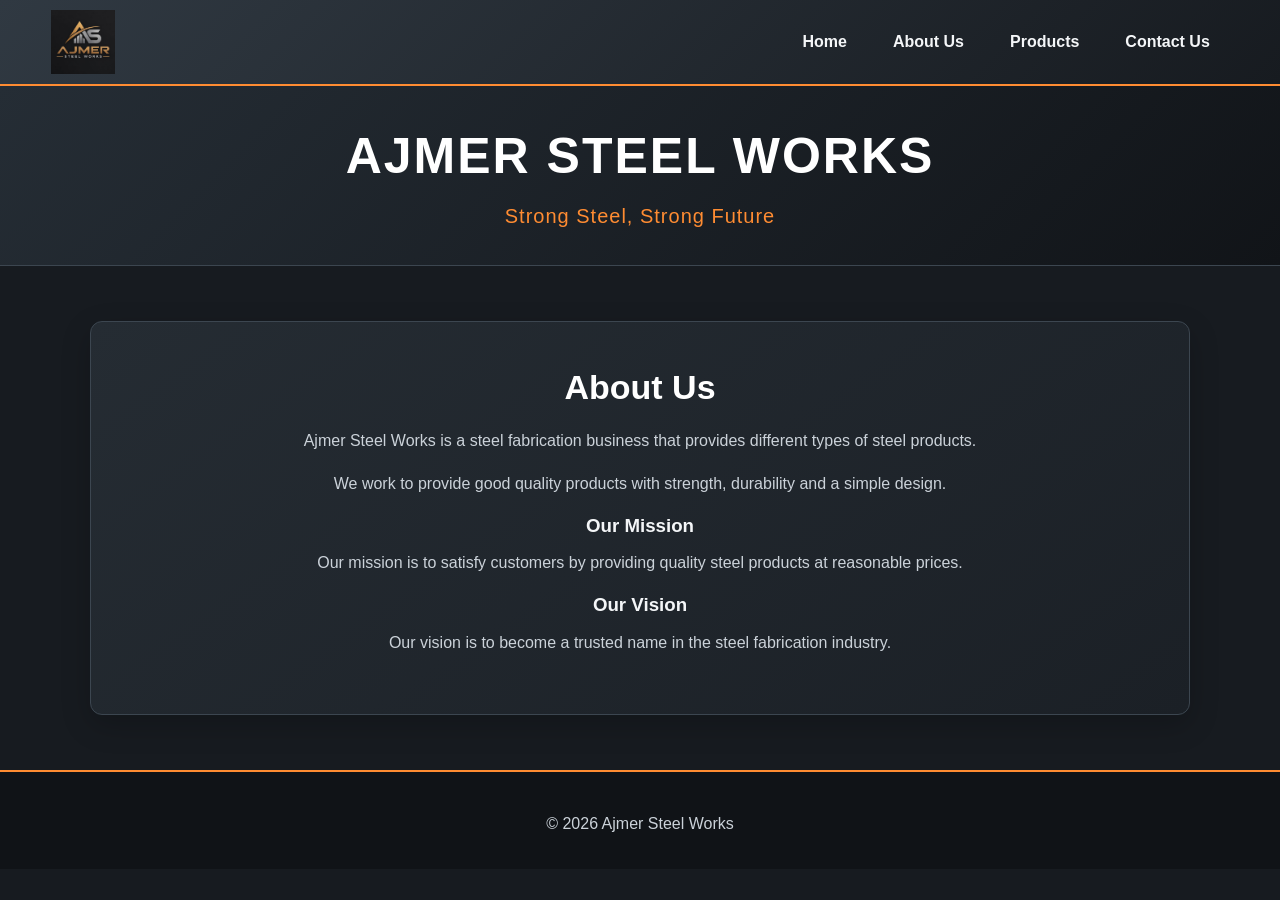
<file: about us.html>
<!DOCTYPE html>
<html>
<head>
    <meta charset="UTF-8">
    <meta name="viewport" content="width=device-width, initial-scale=1">
    <title>Steel Works - About Us</title>
    <link rel="stylesheet" href="css/style.css">
    <link rel="stylesheet" href="css/responsive.css">
</head>
<body>

    <header>
        <div class="image"><img class="logo" src="images/logo.jpeg" alt="Ajmer Steel Works logo"></div>
        <nav>
            <a href="index.html" class="hello">Home</a>
            <a href="about us.html" class="hello">About Us</a>
            <a href="Product.html" class="hello">Products</a>
            <a href="contact us.html" class="hello">Contact Us</a>
        </nav>
    </header>
    <section class="hero-title">

        <h1>AJMER STEEL WORKS</h1>

        <p>Strong Steel, Strong Future</p>

    </section>


    <div class="main">
        <h2>About Us</h2>

        <p>Ajmer Steel Works is a steel fabrication business
        that provides different types of steel products.</p>

        <p>We work to provide good quality products with
        strength, durability and a simple design.</p>

        <h3>Our Mission</h3>
        <p>Our mission is to satisfy customers by providing
        quality steel products at reasonable prices.</p>

        <h3>Our Vision</h3>
        <p>Our vision is to become a trusted name in the
        steel fabrication industry.</p>
    </div>

    <footer>
        <p> &copy; 2026 Ajmer Steel Works</p>
    </footer>

</body>
</html>
</file>
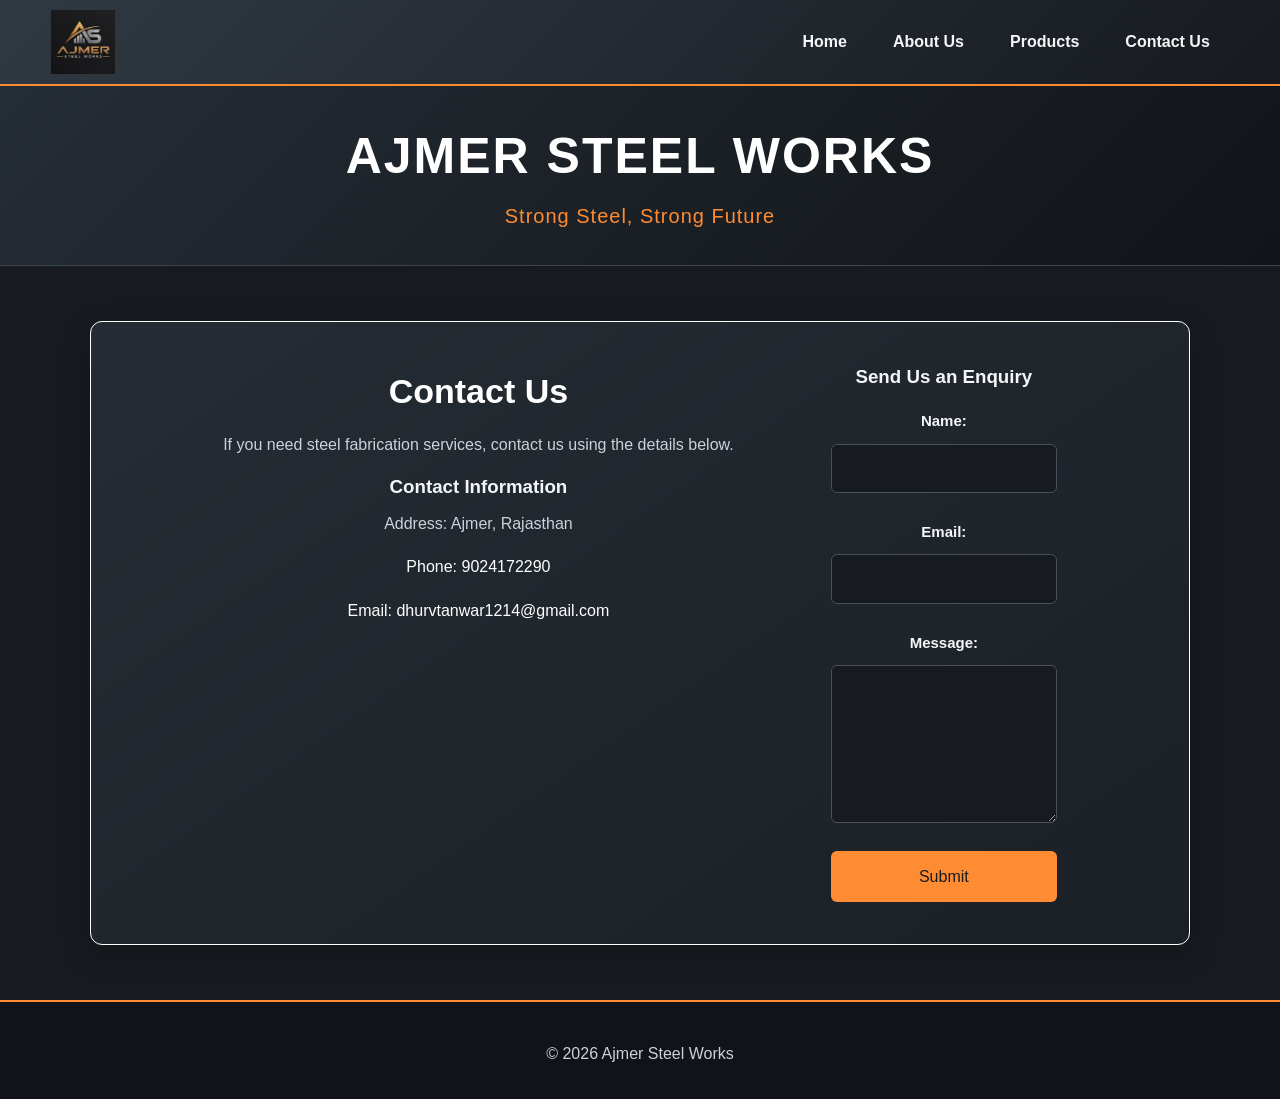
<file: contact us.html>
<!DOCTYPE html>
<html>
<head>
    <meta charset="UTF-8">
    <meta name="viewport" content="width=device-width, initial-scale=1">
    <title>Steel Works - Contact Us</title>
    <link rel="stylesheet" href="css/style.css">
    <link rel="stylesheet" href="css/responsive.css">
    <style>
        .main{
            border: 1PX SOLID white;
            display: flex;  
            justify-content: space-evenly;
            align-items: center;
            flex-wrap: wrap;
        }
        .box.box1{

            height: 100%;
            width:45%;
            border: 1px solid white;

        }
        form{
            height: 100%;
        }
        .main a{
            color: white;
            text-decoration: none;
        }
    </style>
    <link rel="stylesheet" href="css/responsive.css">
</head>
<body>

    <header>
        <div class="image"><img class="logo" src="images/logo.jpeg" alt="Ajmer Steel Works logo"></div>
        <nav>
            <a href="index.html" class="hello">Home</a>
            <a href="about us.html" class="hello">About Us</a>
            <a href="Product.html" class="hello">Products</a>
            <a href="contact us.html" class="hello">Contact Us</a>
        </nav>
    </header>
     <section class="hero-title">

        <h1>AJMER STEEL WORKS</h1>

        <p>Strong Steel, Strong Future</p>

    </section>

   

    <div class="main">
       <div class="box">
         <h2>Contact Us</h2>

        <p>If you need steel fabrication services, contact us
        using the details below.</p>

        <h3>Contact Information</h3>
        <p>Address: Ajmer, Rajasthan</p>
        <p><a href="tel:9024172290">Phone: 9024172290</a></p>
        <p><a href="mailto:dhurvtanwar1214@gmail.com">Email: dhurvtanwar1214@gmail.com </a></p>
        <iframe src="https://www.google.com/maps/embed?pb=!1m18!1m12!1m3!1d3572.6331531062983!2d74.6521875!3d26.435312499999995!2m3!1f0!2f0!3f0!3m2!1i1024!2i768!4f13.1!3m3!1m2!1s0x396be6ce06bcaa2d%3A0x934f773a2ea753d3!2sTanwar%20Steel%20works!5e0!3m2!1sen!2sin!4v1792991952451!5m2!1sen!2sin" width="100%" height="250" style="border:0;" allowfullscreen="" loading="lazy" referrerpolicy="strict-origin-when-cross-origin"></iframe>
       </div>
       <div class="box1">
         <h3>Send Us an Enquiry</h3>

        <form>
            <label>Name:</label>
            <input type="text" name="name">

            <label>Email:</label>
            <input type="email" name="email">

            <label>Message:</label>
            <textarea name="message" rows="5"></textarea>

            <input type="submit" value="Submit">
        </form>

       </div>
           </div>

    <footer>
        <p> &copy; 2026 Ajmer Steel Works</p>
    </footer>

</body>
</html>
</file>
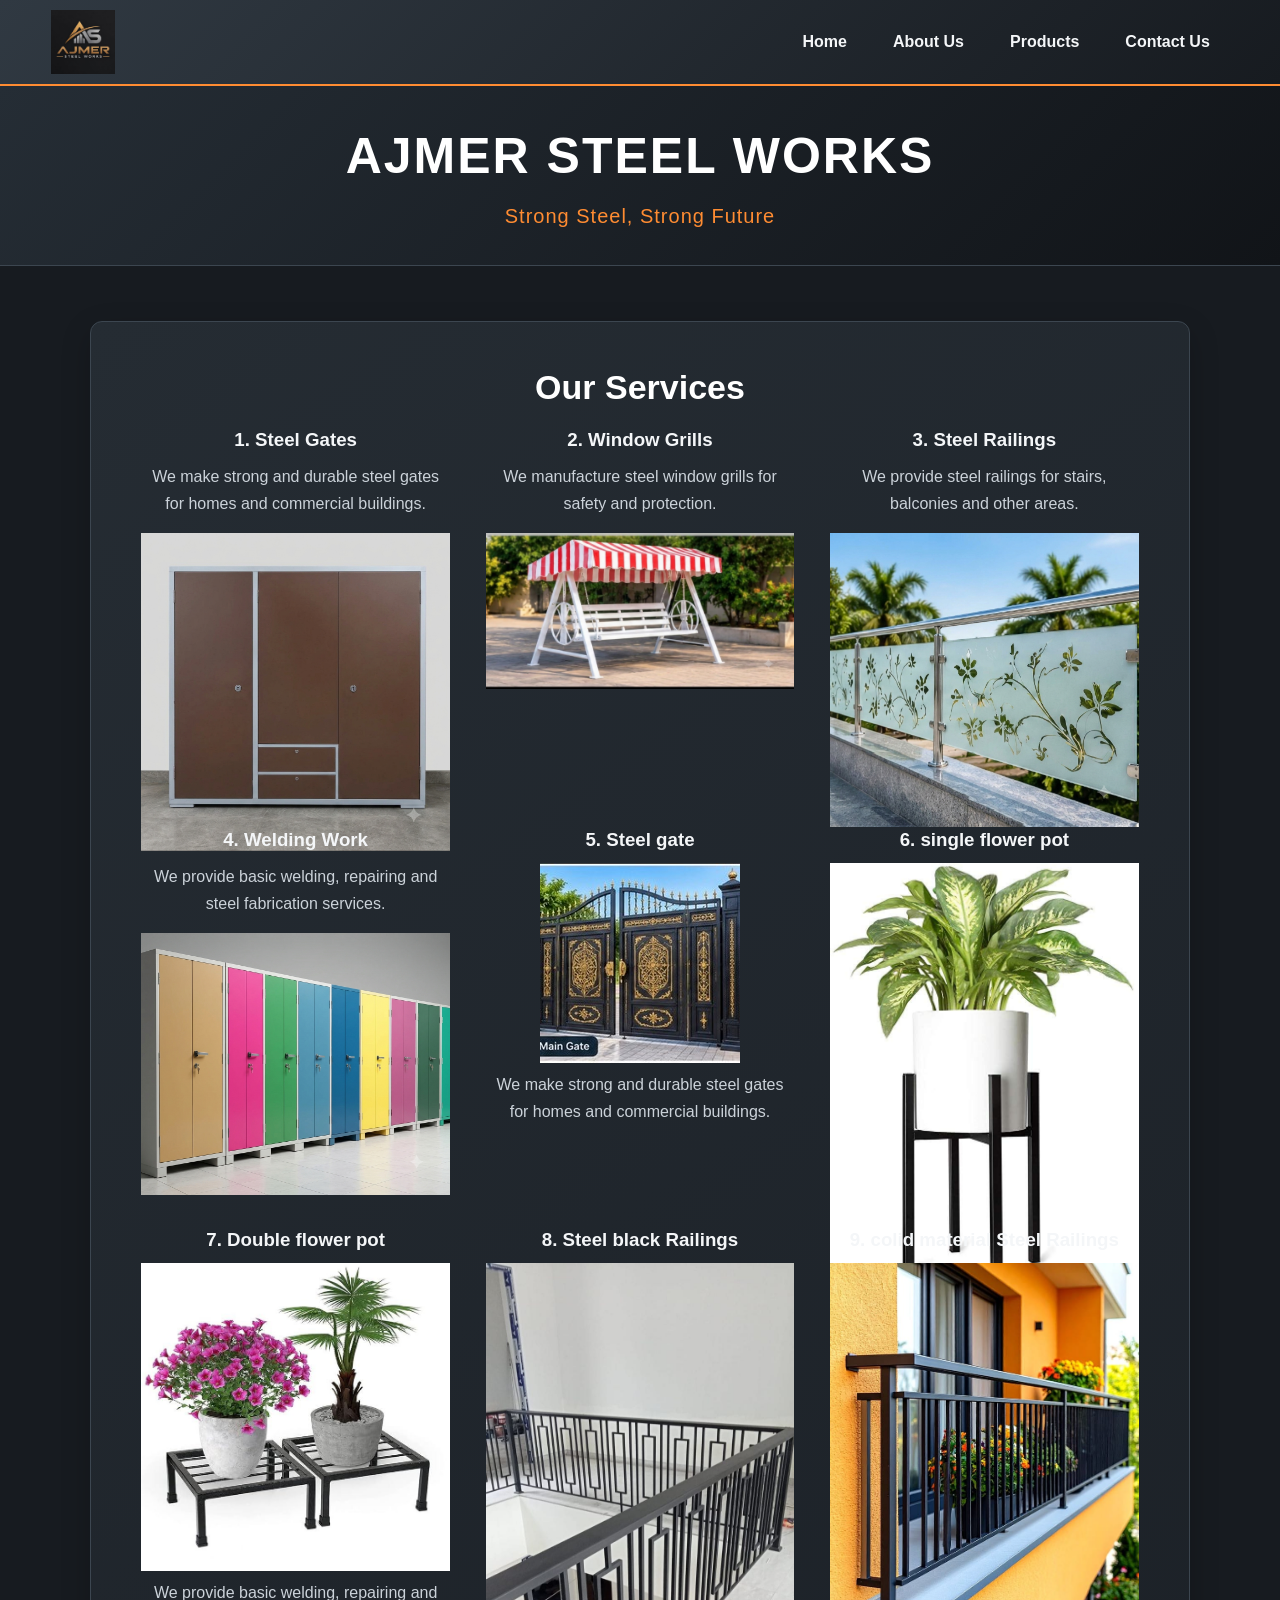
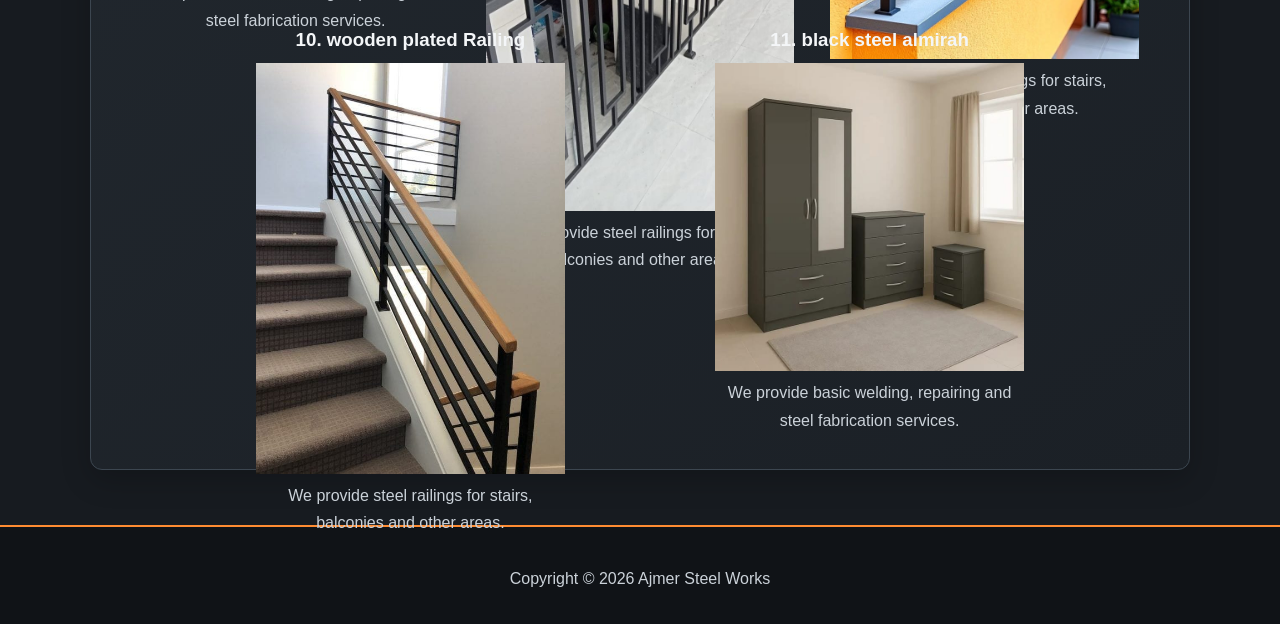
<file: Product.html>
<!DOCTYPE html>
<html>
<head>
    <meta charset="UTF-8">
    <meta name="viewport" content="width=device-width, initial-scale=1">
    <title>Steel Works - Services</title>
    <link rel="stylesheet" href="css/style.css">
    <link rel="stylesheet" href="css/responsive.css">
    <style>
        
       .box{
        /* border: 1px solid WHITE; */
        display: flex;
        justify-content: space-evenly;
        height: 90%;
        width: 100%;
        flex-wrap: wrap;
        row-gap: 2%;
        column-gap: 2%;
       }
       .b1{
        height: 400px;
        /* border: 1px solid white; */
        width: 30%;
       }
       
    </style>
    <link rel="stylesheet" href="css/responsive.css">
</head>
<body>

   <header>
        <div class="image"><img class="logo" src="images/logo.jpeg" alt="Ajmer Steel Works logo"></div>
        <nav>
            <a href="index.html" class="hello">Home</a>
            <a href="about us.html" class="hello">About Us</a>
            <a href="Product.html" class="hello">Products</a>
            <a href="contact us.html" class="hello">Contact Us</a>
        </nav>
    </header>
    <section class="hero-title">

        <h1>AJMER STEEL WORKS</h1>

        <p>Strong Steel, Strong Future</p>

    </section>

    

    <div class="main">
        <div class="card">
            <div class="img"></div>
            <h2>Our Services</h2>
        </div>
        <div class="box">
        <div class="b1">
            <h3>1. Steel Gates</h3>
        <p>We make strong and durable steel gates for homes
        and commercial buildings.</p>
        <img src="images/img1.png" alt="">

        </div>
        <div class="b1">
        <h3>2. Window Grills</h3>
        <p>We manufacture steel window grills for safety
        and protection.</p>
         <img src="images/img2.png" alt="">
            </div>
            <div class="b1">
        <h3>3. Steel Railings</h3>
        <p>We provide steel railings for stairs, balconies
        and other areas.</p>
         <img src="images/img3.png" alt="">
            </div>
            <div class="b1">
        <h3>4. Welding Work</h3>
         <p>We provide basic welding, repairing and steel
        fabrication services.</p>
         <img src="images/img4.png" alt="">
         </div>
         <div class="b1">
        <h3>5. Steel gate </h3>
         <img src="images/img5.jpg" alt="">
         <p>We make strong and durable steel gates for homes
        and commercial buildings.</p>
        </div>
        <div class="b1">

            <h3>6.  single flower pot</h3>
            <img src="images/img6.jpeg" alt="">
            <p>We provide basic welding, repairing and steel
            fabrication services.</p>
        </div>
        <div class="b1">
            <h3>7. Double flower pot</h3>
             <img src="images/img7.jpeg" alt="">
             <p>We provide basic welding, repairing and steel
            fabrication services.</p>
        </div>
        <div class="b1">
            <h3>8. Steel black Railings</h3>
             <img src="images/img8.jpeg" alt="">
              <p>We provide steel railings for stairs, balconies
            and other areas.</p>
        </div>
        <div class="b1">
            <h3>9. colid material Steel Railings</h3>
             <img src="images/img9.jpeg" alt="">
              <p>We provide steel railings for stairs, balconies
            and other areas.</p>

        </div>
        <div class="b1">
            <h3>10. wooden plated Railing</h3>
             <img src="images/img10.jpeg" alt="">
              <p>We provide steel railings for stairs, balconies
            and other areas.</p>
        </div>
        <div class="b1">
            <h3>11. black steel almirah</h3>
            <img src="images/img11.jpeg" alt="">
             <p>We provide basic welding, repairing and steel
            fabrication services.</p>
        </div>
  





        </div>
    </div>

    <footer>
        <p>Copyright &copy; 2026 Ajmer Steel Works</p>
    </footer>

</body>
</html>
</file>
<file: css/style.css>
/* ==================================================
   AJMER STEEL WORKS
   COMPLETE WEBSITE CSS
   Dark Steel + Orange Theme
   Product Page Images: 16:9
   ================================================== */

/* 1. GLOBAL RESET */
* {
    margin: 0;
    padding: 0;
    box-sizing: border-box;
}

:root {
    --dark: #171B20;
    --dark-card: #222930;
    --steel: #303942;
    --orange: #FF8C32;
    --orange-light: #FFAA61;
    --white: #F4F6F8;
    --grey: #CBD2D9;
    --border: #3C4650;
}

html {
    scroll-behavior: smooth;
}

body {
    width: 100%;
    min-height: 100vh;
    overflow-x: hidden;
    background: var(--dark);
    color: var(--white);
    font-family: Arial, Helvetica, sans-serif;
    font-size: 16px;
    line-height: 1.7;
    text-align: center;
}
img,
video {
    max-width: 100%;
}

a {
    -webkit-tap-highlight-color: transparent;
}

/* 2. HEADER AND NAVIGATION  (single source of truth for ALL pages)
   Do NOT override header, nav, .image or .logo in page <style> blocks
   or in responsive.css - that is what made the nav differ per page. */
header {
    width: 100%;
    min-height: 84px;
    padding: 10px 4%;
    background: linear-gradient(135deg, #303942, #171B20);
    border-bottom: 2px solid var(--orange);
    position: relative;
    display: flex;
    justify-content: space-between;
    align-items: center;
    gap: 16px;
    z-index: 10;
}

header .image {
    flex: 0 0 auto;
    width: auto;
    height: 64px;
}

header .image img,
header .logo {
    display: block;
    width: auto;
    max-width: none;
    height: 64px;
    object-fit: contain;
}

nav {
    flex: 1 1 auto;
    width: auto;
    max-width: none;
    min-height: 0;
    margin: 0;
    padding: 0;
    display: flex;
    align-items: center;
    justify-content: flex-end;
    flex-wrap: wrap;
    gap: 8px;
}

nav a {
    min-height: 44px;
    padding: 8px 18px;
    display: inline-flex;
    justify-content: center;
    align-items: center;
    color: var(--white);
    font-size: 16px;
    font-weight: bold;
    line-height: 1.2;
    text-decoration: none;
    text-transform: capitalize;
    white-space: nowrap;
    border: 1px solid transparent;
    border-radius: 7px;
    transition: 0.3s ease;
}

nav a:hover,
nav a:focus-visible {
    color: var(--orange);
    background: var(--steel);
    border-color: var(--border);
}

/* Tablet */
@media (max-width: 900px) {
    header { padding: 10px 3%; }
    nav a { padding: 8px 12px; font-size: 15px; }
}

/* Mobile: logo centred on top, links in one row below */
@media (max-width: 600px) {
    header {
        flex-direction: column;
        justify-content: center;
        gap: 8px;
        padding: 10px 8px;
    }
    header .image,
    header .image img,
    header .logo { height: 52px; }
    nav {
        width: 100%;
        flex: 0 0 auto;
        justify-content: center;
        gap: 4px;
    }
    nav a { min-height: 40px; padding: 8px 10px; font-size: 14px; }
}

/* Very small phones */
@media (max-width: 360px) {
    nav a { padding: 8px 7px; font-size: 13px; }
}

/* 3. BUSINESS TITLE */
.hero-title {
    width: 100%;
    padding: 38px 20px 32px;
    background: linear-gradient(135deg, #252D35, #111418);
    border-bottom: 1px solid var(--border);
}

.hero-title h1 {
    color: #FFFFFF;
    font-size: clamp(28px, 4.5vw, 50px);
    font-weight: 800;
    line-height: 1.3;
    letter-spacing: 2px;
    overflow-wrap: anywhere;
}

.hero-title p {
    color: var(--orange);
    font-size: clamp(15px, 2vw, 20px);
    letter-spacing: 1px;
    margin: 10px 0 0;
}

/* 4. GENERAL TYPOGRAPHY */
h1,
h2,
h3 {
    line-height: 1.4;
}

h2 {
    margin-bottom: 15px;
}

h3 {
    margin-bottom: 10px;
}

p {
    color: var(--grey);
    margin-bottom: 15px;
}

.section-tag {
    display: inline-block;
    color: var(--orange);
    font-size: 12px;
    font-weight: bold;
    letter-spacing: 2px;
    margin-bottom: 10px;
}

/* ==================================================
   5. PRODUCT PAGE IMAGE FIX
   IMPORTANT: Add class="products-page" to the
   body element in Product.html.
   
   All product images use a consistent 16:9 box.
   This rule does not change image sizing on other
   pages. !important overrides ordinary inline
   width and height values in existing HTML.
   ================================================== */

body.products-page img:not(.logo):not(.no-16-9) {
    display: block !important;

    width: 100% !important;
    max-width: 800px !important;
    min-width: 0 !important;

    height: auto !important;
    aspect-ratio: 16 / 9 !important;

    margin: 16px auto !important;

    object-fit: cover !important;
    object-position: center !important;

    border-radius: 6px;
}

/* Make images fill their product card instead of
   using the standalone 800px maximum width. */
body.products-page .product-card img,
body.products-page .product-item img,
body.products-page .product-list img,
body.products-page .products-list img {
    width: 100% !important;
    max-width: 100% !important;
    aspect-ratio: 16 / 9 !important;
    height: auto !important;
    margin: 0 !important;
    object-fit: cover !important;
    border-radius: 0;
}

/* If an image must retain its original display,
   add class="no-16-9" to that image. */
body.products-page img.no-16-9 {
    width: auto !important;
    height: auto !important;
    aspect-ratio: auto !important;
    max-width: 100% !important;
}

/* ==================================================
   6. HERO VIDEO
   ================================================== */

.hero-banner {
    position: relative;
    width: 100%;
    height: clamp(320px, 48vw, 540px);
    overflow: hidden;
    background: #0D0F12;
}

.hero-banner video {
    position: absolute;
    inset: 0;
    display: block;
    width: 100%;
    height: 100%;
    object-fit: cover;
    object-position: center;
}

.video-overlay {
    position: absolute;
    inset: 0;
    z-index: 2;

    display: flex;
    flex-direction: column;
    justify-content: center;
    align-items: flex-start;

    padding: 40px 8%;
    text-align: left;

    background: linear-gradient(
        90deg,
        rgba(13, 15, 18, 0.90),
        rgba(13, 15, 18, 0.50),
        rgba(13, 15, 18, 0.10)
    );
}

.video-overlay span {
    color: var(--orange-light);
    font-size: 13px;
    font-weight: bold;
    letter-spacing: 2px;
}

.video-overlay h2 {
    color: #FFFFFF;
    font-size: clamp(32px, 5vw, 58px);
    line-height: 1.2;
    margin: 16px 0;
}

.video-overlay p {
    max-width: 480px;
    color: #E0E5EA;
    margin-bottom: 24px;
}

/* 7. BUTTONS */
.btn-primary,
.btn-secondary {
    display: inline-flex;
    justify-content: center;
    align-items: center;
    min-height: 46px;
    padding: 11px 23px;
    font-weight: bold;
    line-height: 1.5;
    text-decoration: none;
    border-radius: 6px;
    transition: 0.3s ease;
}

.btn-primary {
    color: var(--dark);
    background: var(--orange);
    border: 1px solid var(--orange);
}

.btn-primary:hover {
    background: var(--orange-light);
    border-color: var(--orange-light);
    transform: translateY(-2px);
}

.btn-secondary {
    color: #FFFFFF;
    background: transparent;
    border: 1px solid #8995A0;
    margin-top: 12px;
}

.btn-secondary:hover {
    color: var(--orange);
    border-color: var(--orange);
}

/* 8. WELCOME SECTION */
.main {
    width: 88%;
    max-width: 1100px;
    margin: 55px auto;
    padding: 42px 35px;

    background: linear-gradient(145deg, #252C33, #1B2026);
    border: 1px solid var(--border);
    border-radius: 12px;

    box-shadow: 0 10px 30px rgba(0, 0, 0, 0.20);
}

.main h2 {
    color: #FFFFFF;
    font-size: clamp(25px, 3vw, 34px);
}

.main p {
    max-width: 850px;
    margin: 0 auto 16px;
}

/* 9. SECTION LAYOUTS */
.products-section,
.services-section {
    width: 100%;
    padding: 65px 5%;
}

.section-heading {
    max-width: 750px;
    margin: 0 auto 35px;
    text-align: center;
}

.section-heading h2 {
    color: #FFFFFF;
    font-size: clamp(27px, 3.5vw, 36px);
    margin: 8px 0 12px;
}

.section-heading p {
    max-width: 650px;
    margin-left: auto;
    margin-right: auto;
}

/* 10. HOME PAGE PRODUCT GRID */
.product-grid {
    width: 100%;
    max-width: 1250px;
    margin: 0 auto 30px;

    display: grid;
    grid-template-columns: repeat(4, minmax(0, 1fr));
    align-items: stretch;
    gap: 22px;
}

.product-card {
    display: flex;
    flex-direction: column;
    min-width: 0;
    height: 100%;

    overflow: hidden;
    text-align: left;

    background: var(--dark-card);
    border: 1px solid var(--border);
    border-radius: 10px;

    transition: transform 0.3s ease,
                border-color 0.3s ease,
                box-shadow 0.3s ease;
}

.product-card:hover {
    transform: translateY(-5px);
    border-color: var(--orange);
    box-shadow: 0 10px 25px rgba(0, 0, 0, 0.25);
}

/* Home page cards are unaffected by the
   products-page image rule. */
body:not(.products-page) .product-card img {
    display: block;
    width: 100%;
    max-width: 100%;
    height: 210px;
    aspect-ratio: auto;
    margin: 0;
    object-fit: cover;
    object-position: center;
    border-bottom: 2px solid var(--orange);
}

.product-info {
    flex: 1;
    display: flex;
    flex-direction: column;
    align-items: flex-start;
    padding: 20px;
}

.product-info h3 {
    width: 100%;
    color: var(--orange);
    font-size: 19px;
    margin-bottom: 10px;
}

.product-info p {
    flex: 1;
    width: 100%;
    font-size: 14px;
    line-height: 1.7;
}

.product-info a {
    margin-top: auto;
    color: var(--orange-light);
    font-size: 14px;
    font-weight: bold;
    text-decoration: none;
}

.product-info a:hover {
    color: #FFFFFF;
}

.all-products {
    margin-top: 10px;
}

/* 11. SERVICES */
.services-section {
    background: #20262D;
}

.services-grid {
    width: 100%;
    max-width: 1150px;
    margin: auto;

    display: grid;
    grid-template-columns: repeat(3, minmax(0, 1fr));
    align-items: stretch;
    gap: 22px;
}

.service-card {
    height: 100%;
    min-width: 0;
    padding: 28px 22px;
    text-align: left;

    background: var(--dark);
    border: 1px solid var(--border);
    border-top: 3px solid var(--orange);
    border-radius: 9px;
}

.service-icon {
    width: 50px;
    height: 50px;
    margin-bottom: 12px;

    display: flex;
    align-items: center;
    justify-content: center;

    color: var(--orange);
    background: var(--steel);
    border-radius: 9px;
    font-size: 25px;
}

.service-card h3 {
    color: #FFFFFF;
}

.service-card p {
    margin-bottom: 0;
}

/* 12. WHY CHOOSE US */
.why-us {
    width: 100%;
    max-width: 1400px;
    margin: auto;
    padding: 65px 7%;

    display: grid;
    grid-template-columns: repeat(2, minmax(0, 1fr));
    align-items: center;
    gap: 40px;

    text-align: left;
}

.why-content h2 {
    color: #FFFFFF;
    font-size: clamp(28px, 3.5vw, 38px);
    margin: 12px 0 18px;
}

.why-points div {
    padding: 15px 18px;
    margin-bottom: 12px;

    color: var(--white);
    background: #252C33;

    border: 1px solid var(--border);
    border-left: 3px solid var(--orange);
    border-radius: 6px;
}

.why-points div:last-child {
    margin-bottom: 0;
}

/* 13. CONTACT PAGE */
.contact-section,
.contact-container {
    width: 100%;
    max-width: 900px;
    margin: 0 auto;
    padding: 40px 24px 60px;
    text-align: center;
}

.contact-section h1,
.contact-container h1 {
    color: #FFFFFF;
    font-size: clamp(30px, 4vw, 42px);
    margin-bottom: 20px;
}

.contact-section h2,
.contact-container h2 {
    color: #FFFFFF;
    font-size: 23px;
    margin: 22px 0 10px;
}

.contact-section p,
.contact-container p {
    margin: 10px auto 16px;
    overflow-wrap: anywhere;
}

.contact-info {
    max-width: 650px;
    margin: 25px auto 35px;
    padding: 25px;
    background: var(--dark-card);
    border: 1px solid var(--border);
    border-radius: 10px;
}

.contact-detail {
    display: flex;
    align-items: center;
    gap: 16px;
    padding: 16px 8px;
    text-align: left;
    border-bottom: 1px solid var(--border);
}

.contact-detail:last-child {
    border-bottom: none;
}

.contact-icon {
    width: 44px;
    height: 44px;
    flex-shrink: 0;
    display: flex;
    align-items: center;
    justify-content: center;
    color: var(--orange);
    background: var(--steel);
    border-radius: 8px;
    font-size: 21px;
}

.contact-detail h3 {
    color: var(--orange);
    font-size: 15px;
    margin: 0 0 3px;
}

.contact-detail p {
    margin: 0;
    overflow-wrap: anywhere;
}

.contact-detail a {
    color: var(--white);
    text-decoration: none;
    overflow-wrap: anywhere;
}

.contact-detail a:hover {
    color: var(--orange);
}

/* 14. CONTACT FORM */
.contact-form-container {
    width: 100%;
    max-width: 650px;
    margin: 0 auto;
    padding: 30px;

    background: #20262D;
    border: 1px solid var(--border);
    border-radius: 12px;

    text-align: center;
}

.contact-form-container form,
.contact-section form,
.contact-container form {
    width: 100%;
    max-width: 100%;
    margin: 20px auto 0;
    padding: 24px;

    display: flex;
    flex-direction: column;
    align-items: stretch;
    gap: 8px;

    background: var(--dark-card);
    border: 1px solid var(--border);
    border-top: 3px solid var(--orange);
    border-radius: 9px;

    text-align: left;
}

form label {
    display: block;
    width: 100%;
    margin: 8px 0 2px;
    color: var(--white);
    font-size: 15px;
    font-weight: bold;
}

form input[type="text"],
form input[type="email"],
form input[type="tel"],
form input[type="number"],
form select,
form textarea {
    display: block;
    width: 100%;
    max-width: 100%;
    min-width: 0;
    margin: 0 0 10px;
    padding: 12px 14px;

    color: #FFFFFF;
    background: var(--dark);

    border: 1px solid #46515C;
    border-radius: 6px;

    font: inherit;
    line-height: 1.5;
}

form input[type="text"],
form input[type="email"],
form input[type="tel"],
form input[type="number"],
form select {
    min-height: 46px;
}

form textarea {
    min-height: 130px;
    resize: vertical;
}

form input:focus,
form select:focus,
form textarea:focus {
    outline: none;
    border-color: var(--orange);
    box-shadow: 0 0 0 3px rgba(255, 140, 50, 0.15);
}

form input::placeholder,
form textarea::placeholder {
    color: #8995A0;
}

form input[type="submit"],
form button[type="submit"] {
    width: 100%;
    min-height: 48px;
    padding: 12px 20px;
    margin-top: 10px;

    color: var(--dark);
    background: var(--orange);

    border: none;
    border-radius: 6px;

    font-size: 16px;
    font-weight: bold;
    cursor: pointer;
    transition: 0.3s ease;
}

form input[type="submit"]:hover,
form button[type="submit"]:hover {
    background: var(--orange-light);
    transform: translateY(-2px);
}

.form-group {
    width: 100%;
    text-align: left;
}

.form-note {
    margin: 18px auto 0;
    font-size: 13px;
}

/* 15. CONTACT BANNER */
.contact-banner {
    width: 100%;
    padding: 55px 20px;
    background: linear-gradient(120deg, #303942, #171B20);
    border-top: 1px solid #46515C;
}

.contact-banner h2 {
    color: #FFFFFF;
    font-size: clamp(27px, 3.5vw, 36px);
}

.contact-banner p {
    max-width: 700px;
    margin: 0 auto 24px;
}

/* 16. FOOTER */
footer {
    width: 100%;
    padding: 30px 20px 20px;
    background: #101317;
    border-top: 2px solid var(--orange);
    text-align: center;
}

footer h3 {
    color: var(--orange);
    font-size: 22px;
    letter-spacing: 2px;
}

footer p {
    margin: 8px 0 12px;
}

.footer-links {
    display: flex;
    justify-content: center;
    align-items: center;
    flex-wrap: wrap;
    gap: 12px 22px;
    margin: 20px 0;
}

.footer-links a {
    color: var(--grey);
    font-size: 14px;
    text-decoration: none;
}

.footer-links a:hover {
    color: var(--orange);
}

footer .copyright {
    padding-top: 16px;
    margin-top: 15px;
    border-top: 1px solid var(--border);
    color: #8995A0;
    font-size: 13px;
}

/* 17. TABLET LAYOUT */
@media (max-width: 1000px) {
    .product-grid {
        grid-template-columns: repeat(2, minmax(0, 1fr));
    }

    .services-grid {
        grid-template-columns: repeat(2, minmax(0, 1fr));
    }

    .why-us {
        padding: 50px 6%;
        gap: 25px;
    }
}

/* 18. MOBILE LAYOUT */
@media (max-width: 600px) {
    .hero-title {
        padding: 28px 14px;
    }

    .hero-title h1 {
        letter-spacing: 1px;
    }

    .hero-banner {
        height: 340px;
    }

    .video-overlay {
        padding: 25px 7%;
    }

    .video-overlay span {
        font-size: 10px;
        letter-spacing: 1px;
    }

    .video-overlay h2 {
        font-size: 34px;
    }

    .video-overlay p {
        font-size: 14px;
    }

    .main {
        width: 92%;
        margin: 30px auto;
        padding: 26px 18px;
    }

    .products-section,
    .services-section {
        padding: 42px 5%;
    }

    .product-grid {
        grid-template-columns: repeat(2, minmax(0, 1fr));
        gap: 14px;
    }

    body:not(.products-page) .product-card img {
        height: 165px;
    }

    .product-info {
        padding: 13px 11px;
    }

    .product-info h3 {
        font-size: 16px;
    }

    .product-info p,
    .product-info a {
        font-size: 12px;
    }

    .services-grid,
    .why-us {
        grid-template-columns: 1fr;
    }

    .why-us {
        padding: 42px 7%;
        gap: 24px;
    }

    .contact-section,
    .contact-container {
        padding: 28px 16px 40px;
    }

    .contact-section h1,
    .contact-container h1 {
        font-size: 30px;
    }

    .contact-info {
        padding: 18px 12px;
    }

    .contact-detail {
        gap: 12px;
        padding: 14px 4px;
    }

    .contact-detail p {
        font-size: 14px;
    }

    .contact-form-container {
        padding: 20px 14px;
    }

    .contact-form-container form,
    .contact-section form,
    .contact-container form {
        padding: 18px 14px;
    }

    .contact-banner {
        padding: 42px 18px;
    }

    .footer-links {
        gap: 12px 16px;
    }
}

/* 19. SMALL PHONES */
@media (max-width: 360px) {
    .product-grid {
        grid-template-columns: 1fr;
    }

    body:not(.products-page) .product-card img {
        height: 220px;
    }
}

/* 20. ACCESSIBILITY */
@media (prefers-reduced-motion: reduce) {
    html {
        scroll-behavior: auto;
    }

    *,
    *::before,
    *::after {
        transition-duration: 0.01ms !important;
        animation-duration: 0.01ms !important;
    }
}

/* PRODUCT PAGE: CONSISTENT 16:9 IMAGES */
body.products-page img:not(.logo):not(.site-logo):not(.no-16-9) {
    display: block !important;
    width: min(800px, calc(100vw - 32px)) !important;
    max-width: calc(100vw - 32px) !important;
    height: auto !important;
    aspect-ratio: 16 / 9 !important;
    object-fit: cover !important;
    object-position: center !important;
    margin: 18px auto !important;
    border-radius: 6px !important;
}
*{
    margin: 0;
    padding: 0;
    box-sizing: border-box;
}

/* Images inside product cards */
body.products-page .product-card img,
body.products-page .product-item img,
body.products-page .product-list img,
body.products-page .products-list img {
    width: 100% !important;
    max-width: 100% !important;
    height: auto !important;
    aspect-ratio: 16 / 9 !important;
    object-fit: cover !important;
    margin: 0 !important;
}
</file>
<file: css/responsive.css>
/* responsive.css - load AFTER style.css and after any page <style> block */

*, *::before, *::after { box-sizing: border-box; }
html { -webkit-text-size-adjust: 100%; }
body { margin: 0; overflow-x: hidden; }
img, iframe { max-width: 100%; }

/* Forms (contact page) */
form { display: flex; flex-direction: column; gap: 8px; }
form input[type="text"],
form input[type="email"],
form textarea { width: 100%; max-width: 100%; padding: 10px; font: inherit; }
form input[type="submit"] { padding: 12px; font: inherit; cursor: pointer; }

/* ---------- Tablet ---------- */
@media (max-width: 900px) {
  .b1 { width: 46% !important; height: auto !important; min-height: 0 !important; }
  .b1 img { width: 100% !important; height: auto !important; }
  .main > .box,
  .main > .box1 { width: 90% !important; margin-bottom: 20px; }
}

/* ---------- Mobile ---------- */
@media (max-width: 600px) {
  /* header / nav are handled ONLY in style.css */

  h1 { font-size: 1.5rem !important; text-align: center; padding: 0 10px; }
  h2 { font-size: 1.3rem !important; }
  h3 { font-size: 1.1rem !important; }
  body > p { text-align: center; padding: 0 10px; }

  .main {
    flex-direction: column !important;
    align-items: stretch !important;
    padding: 12px !important;
    width: 100% !important;
    height: auto !important;
  }
  .main > .box,
  .main > .box1 { width: 100% !important; height: auto !important; margin: 0 0 20px 0 !important; }
  .box1 { padding: 10px; }

  /* Products: one card per row */
  .box { height: auto !important; }
  .b1 { width: 100% !important; height: auto !important; padding-bottom: 10px; }
  .b1 img {
    width: 100% !important;
    height: auto !important;
    aspect-ratio: 4 / 3;
    object-fit: cover;
  }

  iframe { height: 220px; }
  footer { padding: 12px 10px; text-align: center; }
}
</file>
